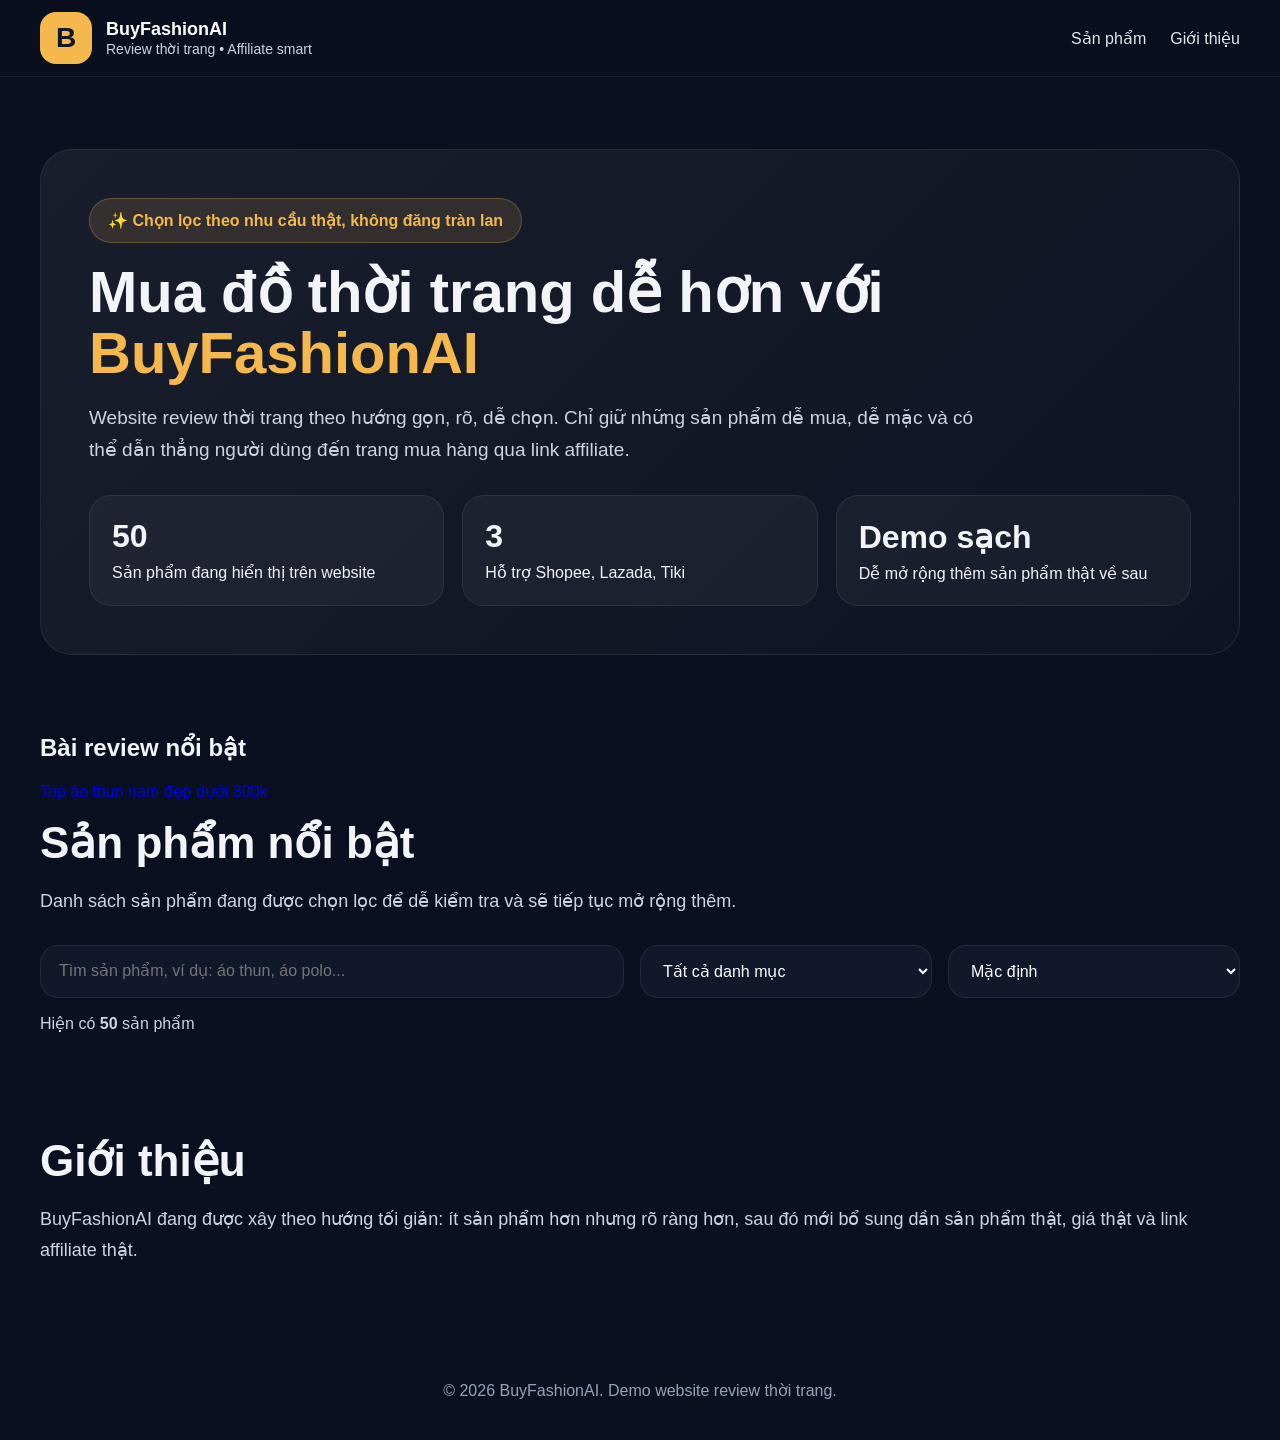
<file: index.html>
<!DOCTYPE html>
<html lang="vi">
<head>
  <meta charset="UTF-8">
  <meta name="viewport" content="width=device-width, initial-scale=1.0">
  <title>BuyFashionAI - Review thời trang & affiliate</title>
  <meta name="description" content="BuyFashionAI là website review thời trang, chọn lọc sản phẩm đáng mua và dẫn link affiliate đến Shopee, Lazada, Tiki.">
  <link rel="stylesheet" href="style.css">
</head>
<body>
  <header class="site-header">
    <div class="container header-inner">
      <a href="#" class="logo">
        <div class="logo-mark">B</div>
        <div class="logo-text">
          <strong>BuyFashionAI</strong>
          <span>Review thời trang • Affiliate smart</span>
        </div>
      </a>

      <nav class="nav">
        <a href="#products">Sản phẩm</a>
        <a href="#about">Giới thiệu</a>
      </nav>
    </div>
  </header>

  <main>
    <section class="hero">
      <div class="container">
        <div class="hero-box">
          <div class="hero-tag">✨ Chọn lọc theo nhu cầu thật, không đăng tràn lan</div>
          <h1>Mua đồ thời trang dễ hơn với <span>BuyFashionAI</span></h1>
          <p>
            Website review thời trang theo hướng gọn, rõ, dễ chọn. Chỉ giữ những sản phẩm
            dễ mua, dễ mặc và có thể dẫn thẳng người dùng đến trang mua hàng qua link affiliate.
          </p>

          <div class="hero-stats">
            <div class="stat-card">
              <strong id="heroProductCount">4</strong>
              <span>Sản phẩm đang hiển thị trên website</span>
            </div>
            <div class="stat-card">
              <strong>3</strong>
              <span>Hỗ trợ Shopee, Lazada, Tiki</span>
            </div>
            <div class="stat-card">
              <strong>Demo sạch</strong>
              <span>Dễ mở rộng thêm sản phẩm thật về sau</span>
            </div>
          </div>
        </div>
      </div>
    </section>
    <section class="products-section" id="products">
      <div class="container">
        <h2>Bài review nổi bật</h2>
<p>
<a href="/reviews/ao-thun-nam-duoi-300k.html">
Top áo thun nam đẹp dưới 300k
</a>
      </p>    
        <h2 class="section-title">Sản phẩm nổi bật</h2>
        <p class="section-desc">
         Danh sách sản phẩm đang được chọn lọc để dễ kiểm tra và sẽ tiếp tục mở rộng thêm.
        </p>

        <div class="toolbar">
          <input id="searchInput" type="text" placeholder="Tìm sản phẩm, ví dụ: áo thun, áo polo...">
          <select id="categoryFilter">
            <option value="all">Tất cả danh mục</option>
            <option value="Áo thun">Áo thun</option>
            <option value="Áo polo">Áo polo</option>
            <option value="Áo sơ mi">Áo sơ mi</option>
          </select>
          <select id="sortFilter">
            <option value="default">Mặc định</option>
            <option value="price-asc">Giá tăng dần</option>
            <option value="price-desc">Giá giảm dần</option>
            <option value="rating-desc">Đánh giá cao</option>
          </select>
        </div>

        <div class="result-line">
          Hiện có <strong id="resultCount">4</strong> sản phẩm
        </div>

        <div class="products-grid" id="productsGrid"></div>

        <div class="empty-state hidden" id="emptyState">
          Không tìm thấy sản phẩm phù hợp. Hãy đổi từ khóa hoặc danh mục khác.
        </div>
      </div>
    </section>

    <section class="products-section" id="about">
      <div class="container">
        <h2 class="section-title">Giới thiệu</h2>
        <p class="section-desc">
          BuyFashionAI đang được xây theo hướng tối giản: ít sản phẩm hơn nhưng rõ ràng hơn,
          sau đó mới bổ sung dần sản phẩm thật, giá thật và link affiliate thật.
        </p>
      </div>
    </section>
  </main>

  <footer class="site-footer">
    <div class="container">
      © 2026 BuyFashionAI. Demo website review thời trang.
    </div>
  </footer>

  <script src="data/products.js"></script>
  <script src="script.js"></script>
</body>
</html>
</file>
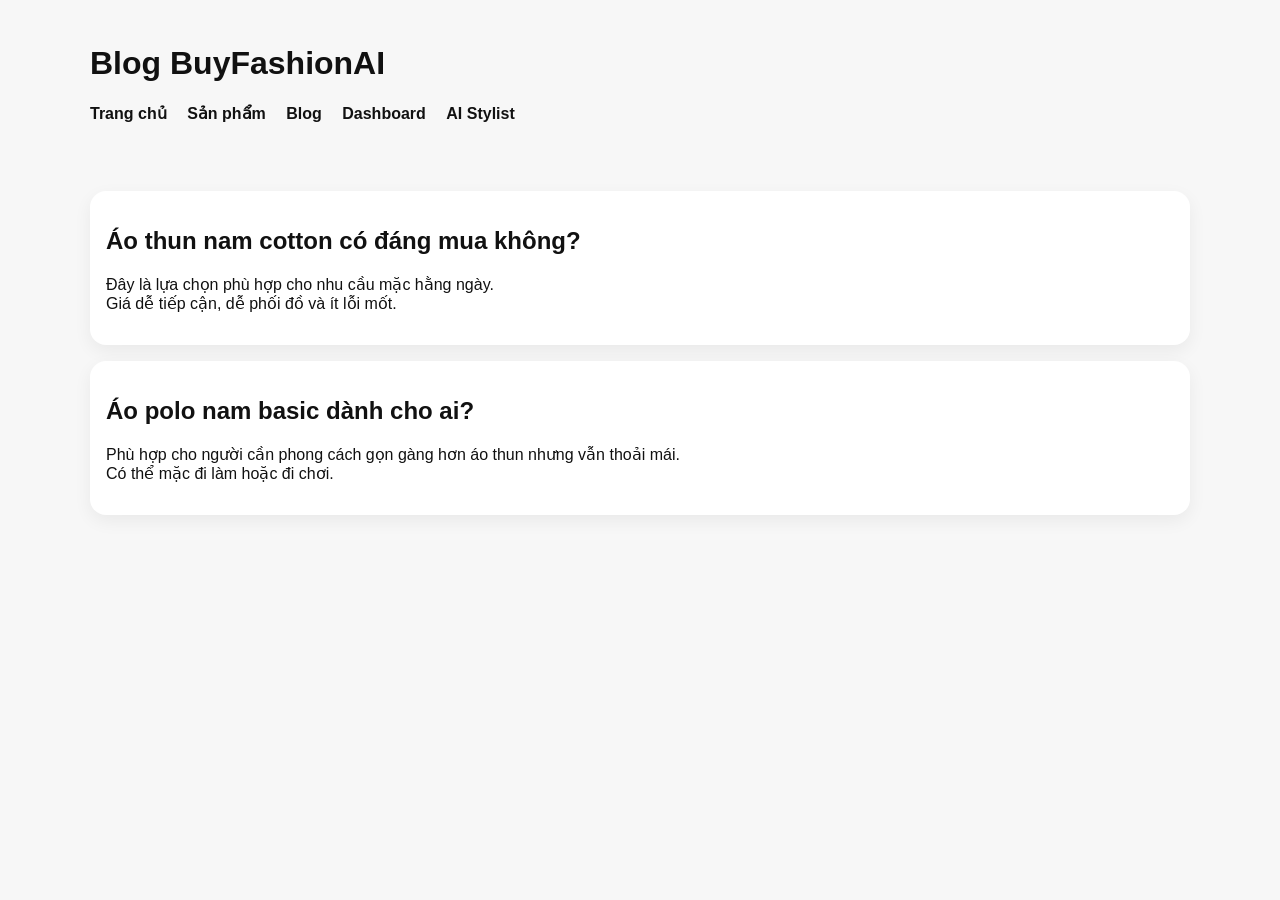
<file: frontend/blog.html>
<!doctype html>
<html lang="vi">
<head>
  <meta charset="UTF-8" />
  <meta name="viewport" content="width=device-width, initial-scale=1.0" />
  <title>Blog - BuyFashionAI</title>
  <link rel="stylesheet" href="style.css" />
</head>
<body>
  <header class="wrap">
    <h1>Blog BuyFashionAI</h1>
    <nav>
      <a href="index.html">Trang chủ</a>
      <a href="products.html">Sản phẩm</a>
      <a href="blog.html">Blog</a>
      <a href="dashboard.html">Dashboard</a>
      <a href="stylist.html">AI Stylist</a>
    </nav>
  </header>

  <main class="wrap">
    <div id="blog-list"></div>
  </main>

  <script>
    fetch("blog.json")
      .then(r => r.json())
      .then(items => {
        const el = document.getElementById("blog-list");
        el.innerHTML = items.map(x => `
          <article class="card">
            <h2>${x.title}</h2>
            <p>${x.content.replace(/\n/g, "<br>")}</p>
          </article>
        `).join("");
      });
  </script>
</body>
</html>
</file>
<file: style.css>
* {
  box-sizing: border-box;
}

html {
  scroll-behavior: smooth;
}

body {
  margin: 0;
  font-family: Arial, sans-serif;
  background: #0b1020;
  color: #f3f4f6;
}

a {
  text-decoration: none;
}

.container {
  width: min(1200px, calc(100% - 32px));
  margin: 0 auto;
}

.site-header {
  position: sticky;
  top: 0;
  z-index: 10;
  background: rgba(11, 16, 32, 0.95);
  border-bottom: 1px solid rgba(255,255,255,0.08);
}

.header-inner {
  display: flex;
  justify-content: space-between;
  align-items: center;
  min-height: 76px;
}

.logo {
  display: flex;
  align-items: center;
  gap: 14px;
  color: #fff;
}

.logo-mark {
  width: 52px;
  height: 52px;
  border-radius: 16px;
  background: #f5b84d;
  color: #111827;
  display: grid;
  place-items: center;
  font-weight: 700;
  font-size: 28px;
}

.logo-text strong {
  display: block;
  font-size: 18px;
}

.logo-text span {
  color: #cbd5e1;
  font-size: 14px;
}

.nav {
  display: flex;
  gap: 24px;
}

.nav a {
  color: #e5e7eb;
  font-size: 16px;
}

.hero {
  padding: 72px 0 40px;
}

.hero-box {
  background: linear-gradient(135deg, rgba(255,255,255,0.06), rgba(255,255,255,0.02));
  border: 1px solid rgba(255,255,255,0.08);
  border-radius: 32px;
  padding: 48px;
}

.hero-tag {
  display: inline-block;
  background: rgba(245,184,77,0.12);
  border: 1px solid rgba(245,184,77,0.28);
  color: #f5b84d;
  padding: 12px 18px;
  border-radius: 999px;
  font-weight: 700;
  margin-bottom: 18px;
}

.hero h1 {
  margin: 0 0 18px;
  font-size: 58px;
  line-height: 1.06;
}

.hero h1 span {
  color: #f5b84d;
}

.hero p {
  margin: 0;
  max-width: 900px;
  font-size: 19px;
  line-height: 1.7;
  color: #cbd5e1;
}

.hero-stats {
  margin-top: 28px;
  display: grid;
  grid-template-columns: repeat(3, 1fr);
  gap: 18px;
}

.stat-card {
  background: rgba(255,255,255,0.04);
  border: 1px solid rgba(255,255,255,0.08);
  border-radius: 22px;
  padding: 22px;
}

.stat-card strong {
  display: block;
  font-size: 32px;
  margin-bottom: 8px;
}

.products-section {
  padding: 20px 0 60px;
}

.section-title {
  font-size: 44px;
  margin: 0 0 12px;
}

.section-desc {
  color: #cbd5e1;
  font-size: 18px;
  line-height: 1.7;
  margin-bottom: 28px;
}

.toolbar {
  display: grid;
  grid-template-columns: 2fr 1fr 1fr;
  gap: 16px;
  margin-bottom: 16px;
}

.toolbar input,
.toolbar select {
  width: 100%;
  background: #11182b;
  color: #fff;
  border: 1px solid rgba(255,255,255,0.08);
  border-radius: 18px;
  padding: 16px 18px;
  font-size: 16px;
}

.result-line {
  margin: 12px 0 22px;
  color: #cbd5e1;
}

.products-grid {
  display: grid;
  grid-template-columns: repeat(4, 1fr);
  gap: 22px;
}

.product-card {
  background: #121a2d;
  border: 1px solid rgba(255,255,255,0.08);
  border-radius: 24px;
  overflow: hidden;
}

.product-image-wrap {
  position: relative;
  aspect-ratio: 1 / 1;
  background: #0f172a;
}

.product-image {
  width: 100%;
  height: 100%;
  object-fit: cover;
  display: block;
}

.badge-row {
  position: absolute;
  top: 14px;
  left: 14px;
  right: 14px;
  display: flex;
  justify-content: space-between;
}

.badge {
  padding: 8px 12px;
  border-radius: 999px;
  font-size: 13px;
  font-weight: 700;
}

.badge-discount {
  background: #f97316;
  color: #fff;
}

.badge-category {
  background: rgba(17,24,39,0.82);
  color: #fff;
}

.product-body {
  padding: 18px;
}

.product-title {
  margin: 0 0 14px;
  font-size: 21px;
  line-height: 1.4;
}

.product-meta {
  display: flex;
  flex-wrap: wrap;
  gap: 8px;
  margin-bottom: 14px;
}

.meta-pill {
  background: rgba(255,255,255,0.06);
  color: #dbe4f0;
  border-radius: 999px;
  padding: 8px 12px;
  font-size: 13px;
}

.price-row {
  display: flex;
  align-items: center;
  gap: 10px;
  margin-bottom: 14px;
}

.price-current {
  color: #f5b84d;
  font-size: 24px;
  font-weight: 700;
}

.price-old {
  color: #94a3b8;
  text-decoration: line-through;
}

.rating-row {
  display: flex;
  justify-content: space-between;
  gap: 12px;
  color: #cbd5e1;
  font-size: 14px;
  margin-bottom: 16px;
}

.product-actions {
  display: grid;
  grid-template-columns: 1fr 1fr;
  gap: 10px;
}

.action-btn {
  text-align: center;
  padding: 13px 10px;
  border-radius: 14px;
  font-weight: 700;
}

.action-view {
  background: rgba(255,255,255,0.06);
  color: #fff;
}

.action-buy {
  background: #f5b84d;
  color: #111827;
}

.empty-state {
  margin-top: 20px;
  background: rgba(255,255,255,0.04);
  border: 1px solid rgba(255,255,255,0.08);
  border-radius: 22px;
  padding: 28px;
  color: #cbd5e1;
}

.hidden {
  display: none;
}

.site-footer {
  padding: 28px 0 40px;
  color: #94a3b8;
  text-align: center;
}

@media (max-width: 1100px) {
  .products-grid {
    grid-template-columns: repeat(2, 1fr);
  }

  .toolbar {
    grid-template-columns: 1fr;
  }

  .hero-stats {
    grid-template-columns: 1fr;
  }

  .hero h1 {
    font-size: 44px;
  }
}

@media (max-width: 700px) {
  .nav {
    display: none;
  }

  .products-grid {
    grid-template-columns: 1fr;
  }

  .hero-box {
    padding: 28px 20px;
  }

  .hero h1 {
    font-size: 34px;
  }

  .section-title {
    font-size: 32px;
  }
}
</file>
<file: frontend/style.css>
body {
  font-family: Arial, sans-serif;
  margin: 0;
  background: #f7f7f7;
  color: #111;
}

.wrap {
  width: min(1100px, 92%);
  margin: 0 auto;
  padding: 24px 0;
}

nav {
  margin-top: 10px;
  margin-bottom: 20px;
}

nav a {
  margin-right: 16px;
  text-decoration: none;
  color: #111;
  font-weight: bold;
}

.hero,
.card,
.product {
  background: #fff;
  border-radius: 16px;
  padding: 16px;
  box-shadow: 0 6px 18px rgba(0,0,0,.06);
  margin-bottom: 16px;
}

.grid {
  display: grid;
  grid-template-columns: repeat(auto-fit, minmax(240px,1fr));
  gap: 16px;
}

.product img {
  width: 100%;
  aspect-ratio: 1/1;
  object-fit: cover;
  border-radius: 12px;
}

.buy-btn,
button {
  background: #111;
  color: #fff;
  border: 0;
  padding: 12px 16px;
  border-radius: 10px;
  cursor: pointer;
  display: inline-block;
  text-decoration: none;
}

textarea {
  width: 100%;
  padding: 12px;
  border-radius: 12px;
  margin-bottom: 12px;
}

pre {
  background: #fff;
  padding: 16px;
  border-radius: 12px;
  white-space: pre-wrap;
}
</file>
